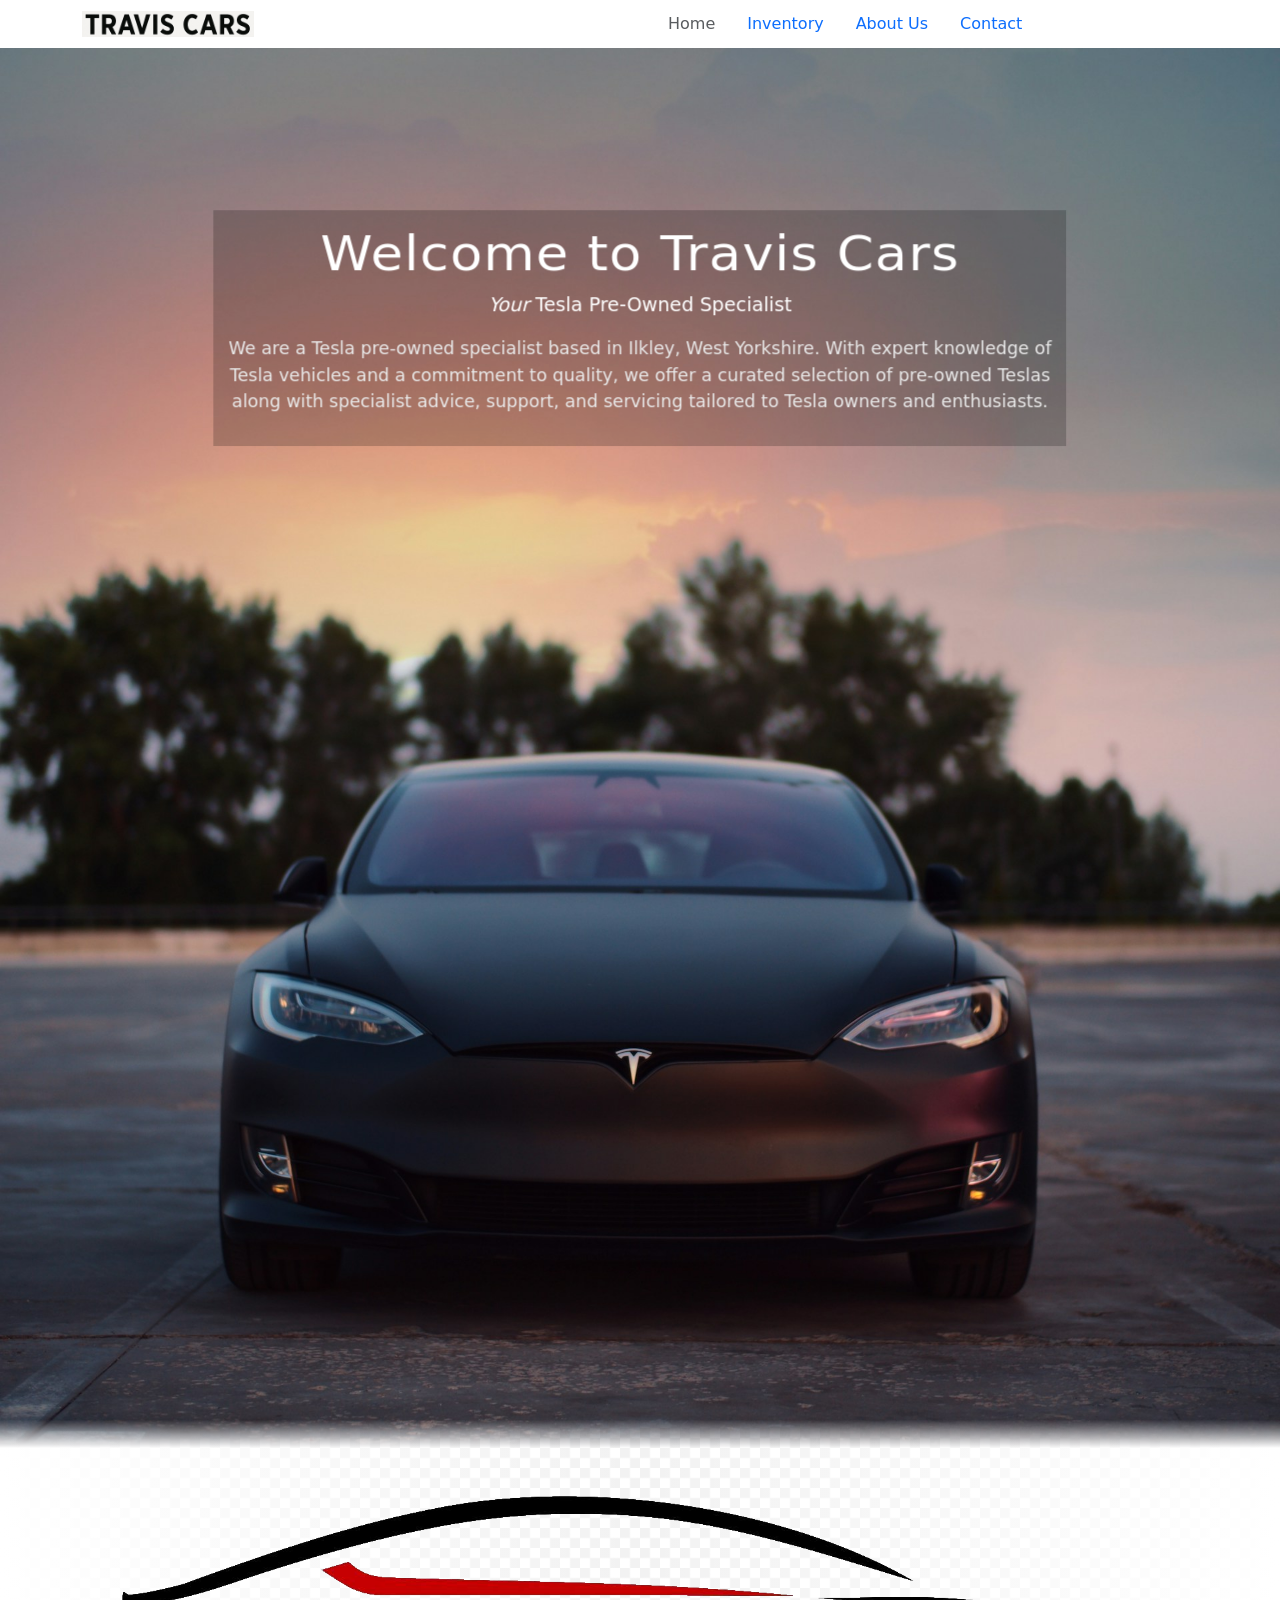
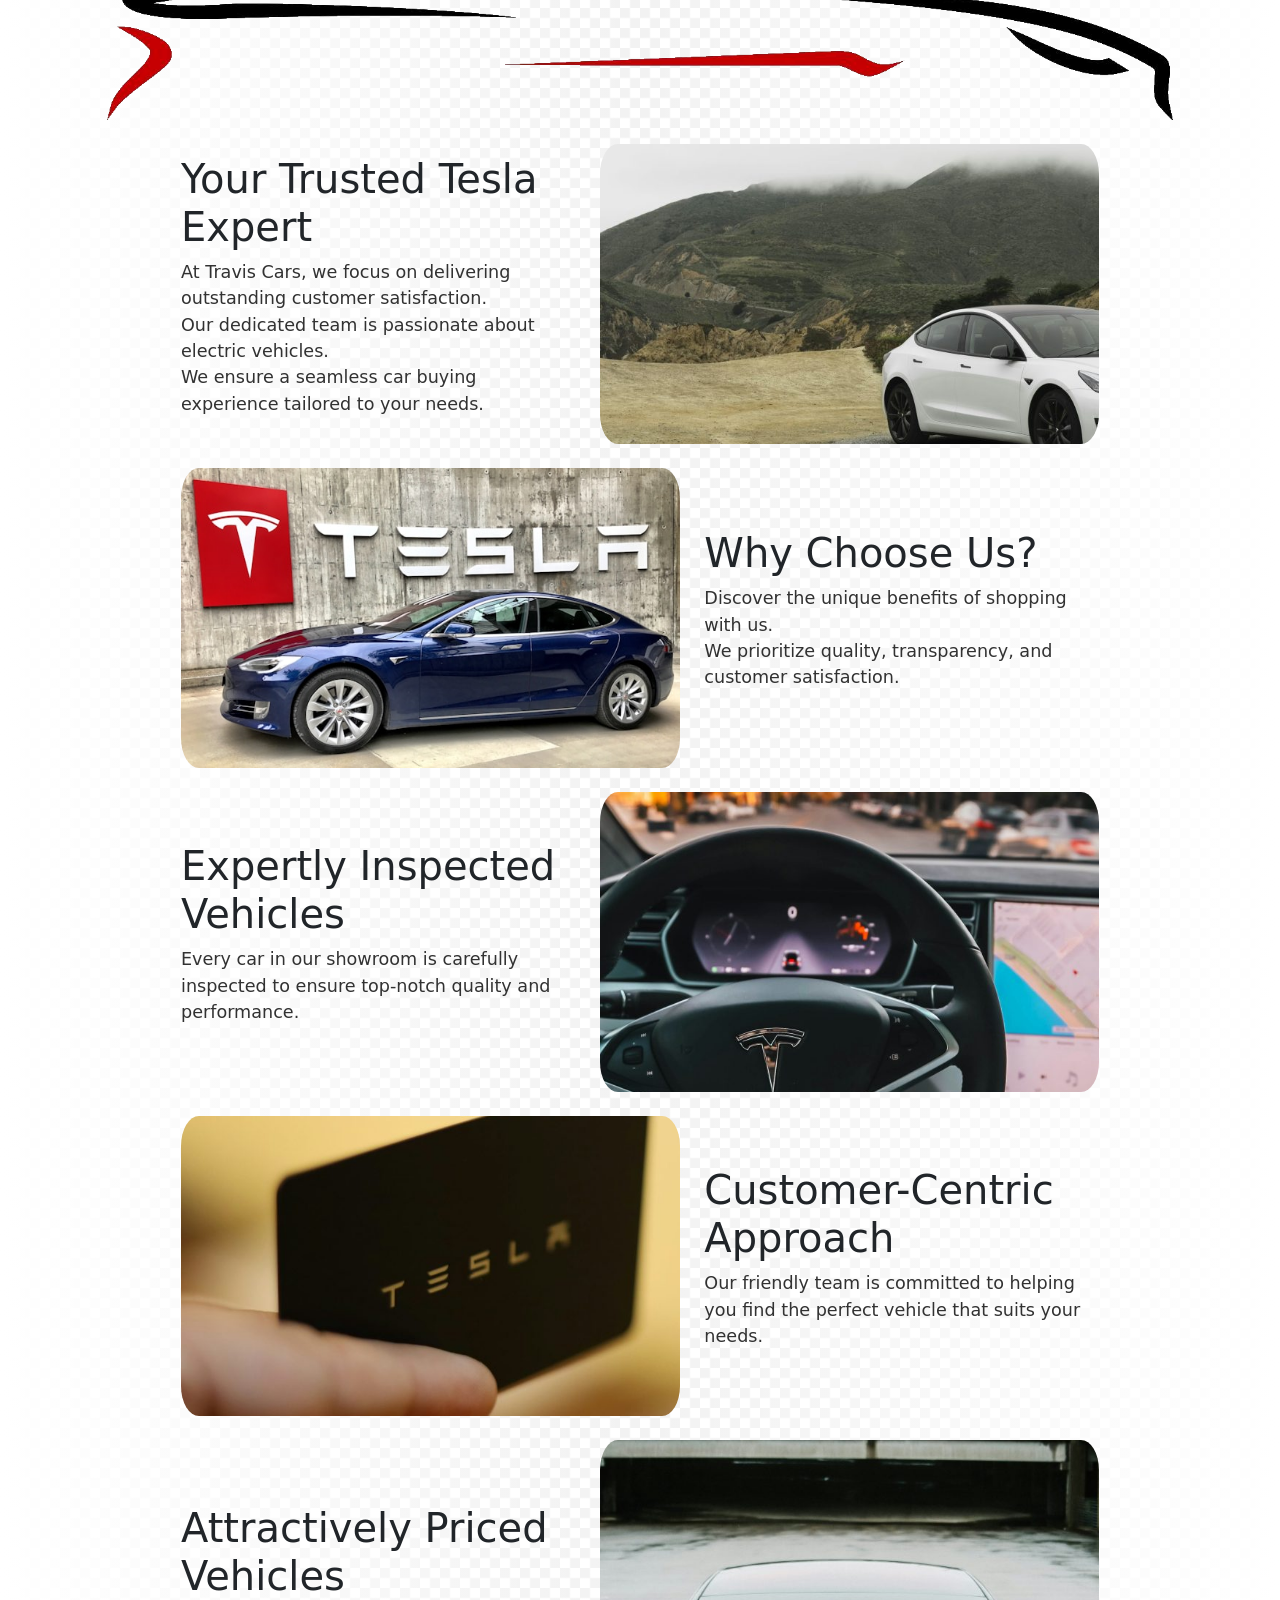
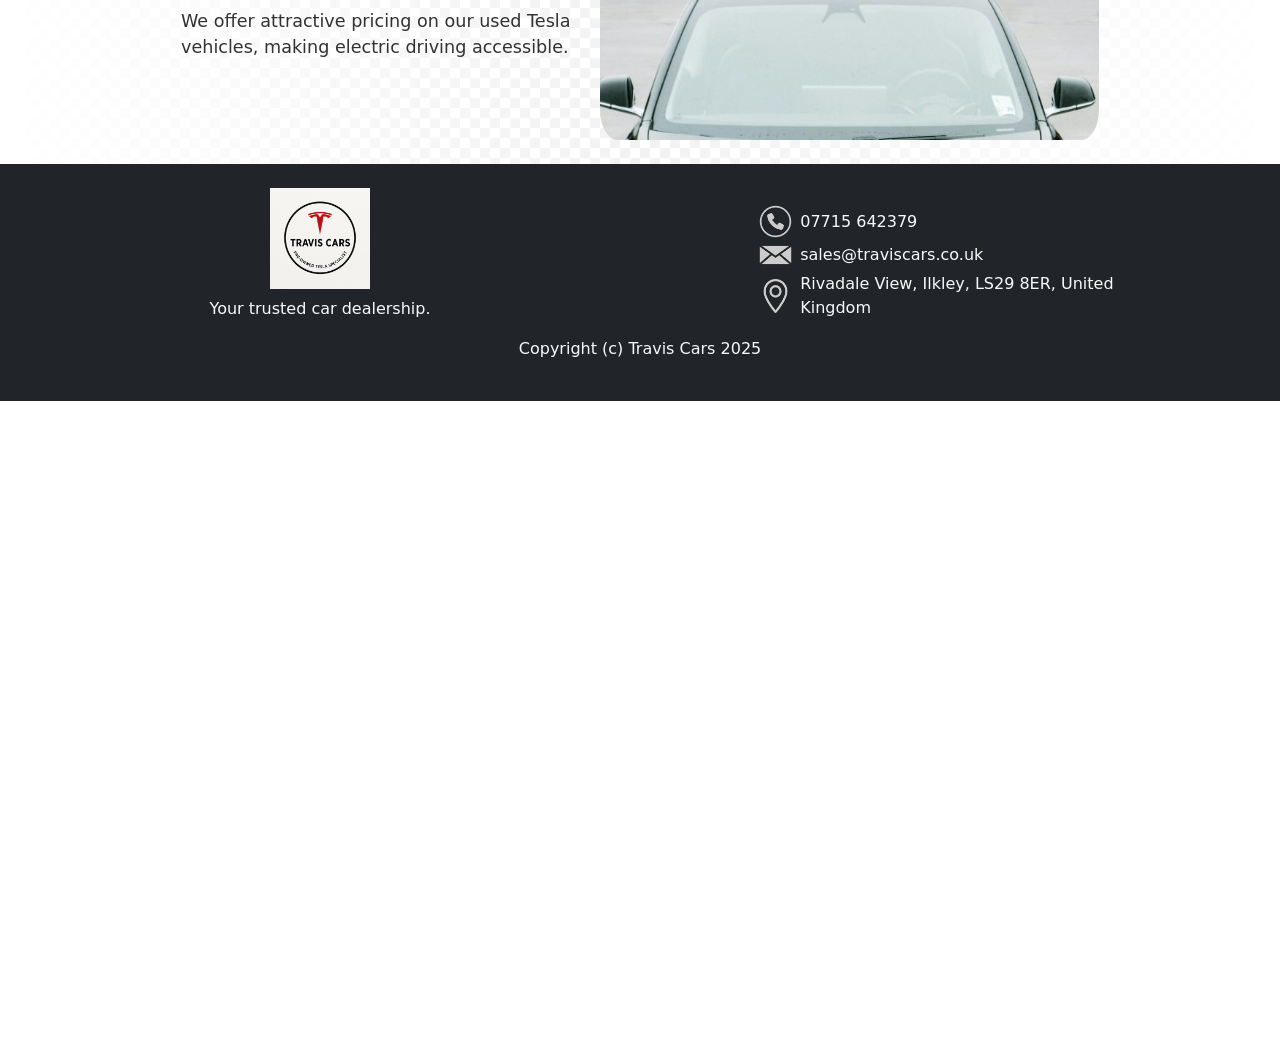
<file: index.html>
<!DOCTYPE html>
<html lang="en">
<head>
    <meta charset="UTF-8">
    <meta name="viewport" content="width=device-width, initial-scale=1.0">
    <title>Document</title>

    <link href="https://cdn.jsdelivr.net/npm/bootstrap@5.0.2/dist/css/bootstrap.min.css" rel="stylesheet" integrity="sha384-EVSTQN3/azprG1Anm3QDgpJLIm9Nao0Yz1ztcQTwFspd3yD65VohhpuuCOmLASjC" crossorigin="anonymous">

    <!-- <link rel="preconnect" href="https://fonts.googleapis.com">
    <link rel="preconnect" href="https://fonts.gstatic.com" crossorigin>
    <link href="https://fonts.googleapis.com/css2?family=Just+Another+Hand&family=Montserrat:ital,wght@0,100..900;1,100..900&family=Roboto:ital,wght@0,100..900;1,100..900&family=Space+Mono:ital,wght@0,400;0,700;1,400;1,700&display=swap" rel="stylesheet"> -->

    <!-- <link rel="preconnect" href="https://rsms.me/">
    <link rel="stylesheet" href="https://rsms.me/inter/inter.css"> -->

    <link rel="preconnect" href="https://fonts.googleapis.com">
    <link rel="preconnect" href="https://fonts.gstatic.com" crossorigin>
    <link href="https://fonts.googleapis.com/css2?family=Mulish:ital,wght@0,200..1000;1,200..1000&display=swap" rel="stylesheet">

    <link rel="stylesheet" href="./css/styles.css">
</head>
<body>
    <!-- Titlebar: branding, quick links -->
    <header class="container py-1 smoke-bg">
        <div class="row justify-content-between align-items-center">
            <div class="col">
                <img src="./img/travis-logo-sml-172x26.png" alt="Travis cars logo">
            </div>
            <div class="navbar col m-0 p-0">
                <ul class="nav">
                    <li class="nav-item"><a class="nav-link disabled" href="#">Home</a></li>
                    <li class="nav-item"><a class="nav-link" href="inventory.html">Inventory</a></li>
                    <li class="nav-item"><a class="nav-link" href="about-us.html">About Us</a></li>
                    <li class="nav-item"><a class="nav-link" href="#">Contact</a></li>
                </ul>
            </div>
        </div>
    </header>

    <!-- Main content -->
    <main class="container-fluid">
        <!-- Hero and carousel and titles -->
        <!-- TODO build a carousel -->
        <div class="row position-relative">
            <img class="col-12 p-0" src="./img/model-s-front-sunset-1980x2880.jpg" alt="Car parked at sunset" 
                style="height: 1400px; object-fit: cover; mask-image: 
                    linear-gradient(to bottom, black 90%, transparent 100%);
                    -webkit-mask-image: linear-gradient(to bottom, gray 98%, transparent 100%);">

            <!-- Overlay titles over the background image -->
            <div class="position-absolute start-50 translate-middle text-center text-white col-8 fade-in-bk-titles"
                id="welcome-titles">
                <div class="fade-in-titles">
                    <h1>Welcome to Travis Cars </h1>
                    <p><em>Your</em> Tesla Pre-Owned Specialist</p>
                    <p>We are a Tesla pre-owned specialist based in Ilkley, West Yorkshire. 
                        With expert knowledge of Tesla vehicles and a commitment to quality, 
                        we offer a curated selection of pre-owned Teslas along with specialist 
                        advice, support, and servicing tailored to Tesla owners and enthusiasts.</p>
                </div>
            </div>
        </div>

        <!-- car sillouette delineator -->
        <div class="row white-bg justify-content-center">
            <img src="./img/tesla-silhouette-1666x350.png" alt="Silhouette of a car" class="col-10 p-0 mt-5">
        </div>

        <!-- Trusted experts, Why choose us, etc.  Pairs -->
        <section class="container-fluid">

            <!-- Trusted experts -->
            <div class="row justify-content-center align-items-center my-4 gap-0" id="card-container">
                <div class="col-12 col-md-4">
                    <h1>Your Trusted Tesla Expert</h1>
                    <p class="trusted-sml-text">
                        At Travis Cars, we focus on delivering outstanding customer satisfaction.<br>
                        Our dedicated team is passionate about electric vehicles. <br>
                        We ensure a seamless car buying experience tailored to your needs.
                    </p>
                </div>
                <img src="./img/tesla-in-front-of=hillside-683x683.jpg"
                    alt="Car parked in front of misty hillside" class="object-fit-cover col-12 col-md-5 order-2 order-md-1"
                    style="height: 300px; object-fit: cover; border-radius: 30px;">
            </div>

            <!-- Why Choose Us -->
            <div class="row justify-content-center align-items-center my-4 gap-0">
                <img src="./img/model-s-in-front-of-sign-683x455.jpg"
                    alt="Car in front of signage" class="object-fit-cover col-12 col-md-5 order-2 order-md-1"
                    style="height: 300px; object-fit: cover; border-radius: 30px;">
                <div class="col-12 col-md-4 order-1 order-md-2">
                    <h1>Why Choose Us?</h1>
                    <p class="trusted-sml-text">
                        Discover the unique benefits of shopping with us.<br>
                        We prioritize quality, transparency, and customer satisfaction.
                    </p>
                </div>
            </div>
           
            <!-- Inspected Vehicles -->
            <div class="row justify-content-center align-items-center my-4 gap-0">
                <div class="col-12 col-md-4">
                    <h1>Expertly Inspected Vehicles</h1>
                    <p class="trusted-sml-text">
                        Every car in our showroom is carefully inspected to ensure top-notch quality and performance.
                    </p>
                </div>
                <img src="./img/steering-wheel-683x683.jpg" 
                    alt="Steering wheel image" class="object-fit-cover col-12 col-md-5 order-2 order-md-1"
                    style="height: 300px; object-fit: cover; border-radius: 30px;">
            </div>

            <!-- Customer Centric -->
            <div class="row justify-content-center align-items-center my-4 gap-0">
                <img src="./img/key-card-683x683.jpg" class="col-12 col-md-5 order-2 order-md-1"
                    alt="Tesla keycard image" class="object-fit-cover col-12 col-md-5 order-2 order-md-1"
                    style="height: 300px; object-fit: cover; border-radius: 30px;">
                <div class="col-12 col-md-4 order-1 order-md-2">
                    <h1>Customer-Centric Approach</h1>
                    <p class="trusted-sml-text">
                        Our friendly team is committed to helping you find the perfect vehicle that suits your needs.
                    </p>
                </div>
            </div>
 
            <!-- Attractive Pricing -->
            <div class="row justify-content-center align-items-center pb-4 gap-0">
                <div class="col-12 col-md-4">
                    <h1>Attractively Priced Vehicles</h1>
                    <p class="trusted-sml-text">
                        We offer attractive pricing on our used Tesla vehicles, making electric driving accessible.
                    </p>
                </div>
                <img src="./img/car-nose-view-683x683.jpg" 
                    alt="Car nose view image" class="object-fit-cover col-12 col-md-5 order-2 order-md-1"
                    style="height: 300px; object-fit: cover; border-radius: 30px;">
            </div>
        </section>

        <!-- Testimonials and statistics carousel -->

        <!-- Contact us form, contacts, and map -->
    </main>

    <!-- Footer Section -->
    <footer class="container-fluid bg-dark text-light py-4 justify-content-around">

        <div class="row justify-content-around align-items-center">

            <!-- Footer branding -->
            <div class="col-4">
                <div class="d-flex flex-column justify-content-center align-items-center gap-2">
                    <img src="./img/travis-logo-188x188.png" alt="" class="img-fluid col-3">
                    <p class="">Your trusted car dealership.</p>
                </div>
            </div>

            <!-- Contacts -->
            <div class="col-4">
                <div class="d-flex gap-2 align-items-center">
                        <img src="./img/telephone-icon-256.png" alt="phone icon" class="img-fluid col-1" style="filter: invert(80%);">
                        <p class="m-0">07715 642379</p>
                    </div>
                    <div class="d-flex gap-2 align-items-center">
                        <img src="./img/email-icon-2-256.png" alt="email icon" class="img-fluid col-1" style="filter: invert(80%);">
                        <p class="m-0">sales@traviscars.co.uk</p>
                    </div>
                    <div class="d-flex gap-2 align-items-center">
                        <img src="./img/maps-and-flags.png" alt="address icon" class="img-fluid col-1" style="filter: invert(80%);">
                        <p class="m-0">Rivadale View, Ilkley, LS29 8ER, United Kingdom</p>
                    </div>
                </div>
            </div>
        </div>

        <!-- Copyright -->
        <p class="text-center">Copyright (c) Travis Cars 2025</p>
    </footer>


<!-- TODO for now, just dropped in at bottom of the page.  JS needed to slow down the video and listen for
    end events.  JS keeps a list of videos that will be played one after another. -->
<video autoplay muted loop playsinline id="tesla-bg" style="width: 100%; object-fit: cover; ">
  <source src="https://www.pexels.com/download/video/8065325/" type="video/mp4" class="p-0 m-0 border-0">
  Your browser does not support the video tag.
</video>


    <script src="https://cdn.jsdelivr.net/npm/bootstrap@5.0.2/dist/js/bootstrap.bundle.min.js" integrity="sha384-MrcW6ZMFYlzcLA8Nl+NtUVF0sA7MsXsP1UyJoMp4YLEuNSfAP+JcXn/tWtIaxVXM" crossorigin="anonymous"></script>
</body>
</html>
</file>
<file: css/styles.css>
:root {
    /* General font Mulish from Google */
    font-family: "Mulish", sans-serif;
    font-optical-sizing: auto;
    font-style: normal;
}

.card {
  transition: transform 0.3s ease, box-shadow 0.3s ease;
  box-shadow: 0 4px 6px rgba(0,0,0,0.1);
  position: relative;
  z-index: 1;
}

.card:not(.no-hover):hover {
  transform: scale(1.10);
  background-color: whitesmoke;
  box-shadow: 0 4px 6px rgba(253, 181, 181, 0.1);
  z-index: 10;
}

.car-is-sold {
    display: block;
}

#card-container.hide-sold .car-is-sold {
    display: none;
}

main {
    /* Subtle checkered background pattern */
    background-image: 
        linear-gradient(to right, 
        rgba(255, 255, 255, 1) 0%,   
        rgba(255, 255, 255, 0.95) 50%,
        rgba(255, 255, 255, 1) 100%  
        ),
        url('../img/20251110_201052.png');
    background-repeat: no-repeat, repeat;
    background-size: 100%, 20px;
}

.to-grey-scale {
    filter: grayscale(100%);
}

#carModalCol2 {
    white-space: pre-wrap;
    display: -webkit-box;
    -webkit-box-orient: vertical;
    /* overflow: hidden; */
}

#welcome-titles {
    > div {
        > h1 {
            font-size: 3rem;
            font-weight: 500;

            /* Make title a little wider */
            display: inline-block;
            transform: scaleX(1.1);
            transform-origin: center;
            letter-spacing: 1px;
        }

        /* Titles sub title */
        > p:first-of-type {
            font-size: 1.2rem;
            font-weight: 500;
        }
    }

    /* Position the title block and background */
    background-color: rgba(1,1, 1, 0.2);
    padding: 15px;
    top: 20%;
}

/* Fade in hero titles background */
.fade-in-bk-titles {
    animation: fade-in-bk-titles-animation 0.5s ease-out forwards;
    opacity: 0;
}
@keyframes fade-in-bk-titles-animation {
    from { opacity: 0; }
    to   { opacity: 1; }
}

/* Fade in hero titles text */
.fade-in-titles {
    animation: fade-in-titles-animation 0.5s ease-out forwards;
    animation-delay: 0.5s;
    opacity: 0;

    /* Titles descriptive text */
    > p:last-of-type {
        color: rgb(232, 232, 232);
        font-size: 1.1rem;
        font-weight: 300;
    }
}
@keyframes fade-in-titles-animation {
    from { opacity: 0; transform: translateY(10px); }
    to   { opacity: 1; transform: translateY( 0px); }
}

.trusted-sml-text {
    color: rgb(50, 50, 50);
    font-size: 1.1rem;
    font-weight: 400;
}

.about-std-text {
    color: rgb(50, 50, 50);
    font-size: 1.1rem;
    font-weight: 400;
}

.about-crop-vertical {
    width: 100%;       /* Or your desired width */
    height: 250px;     /* Set this to exactly half the image's height */
    object-fit: cover; /* Maintains aspect ratio while filling the box */
    object-position: center; /* Ensures the middle is what's visible */
  }
</file>
